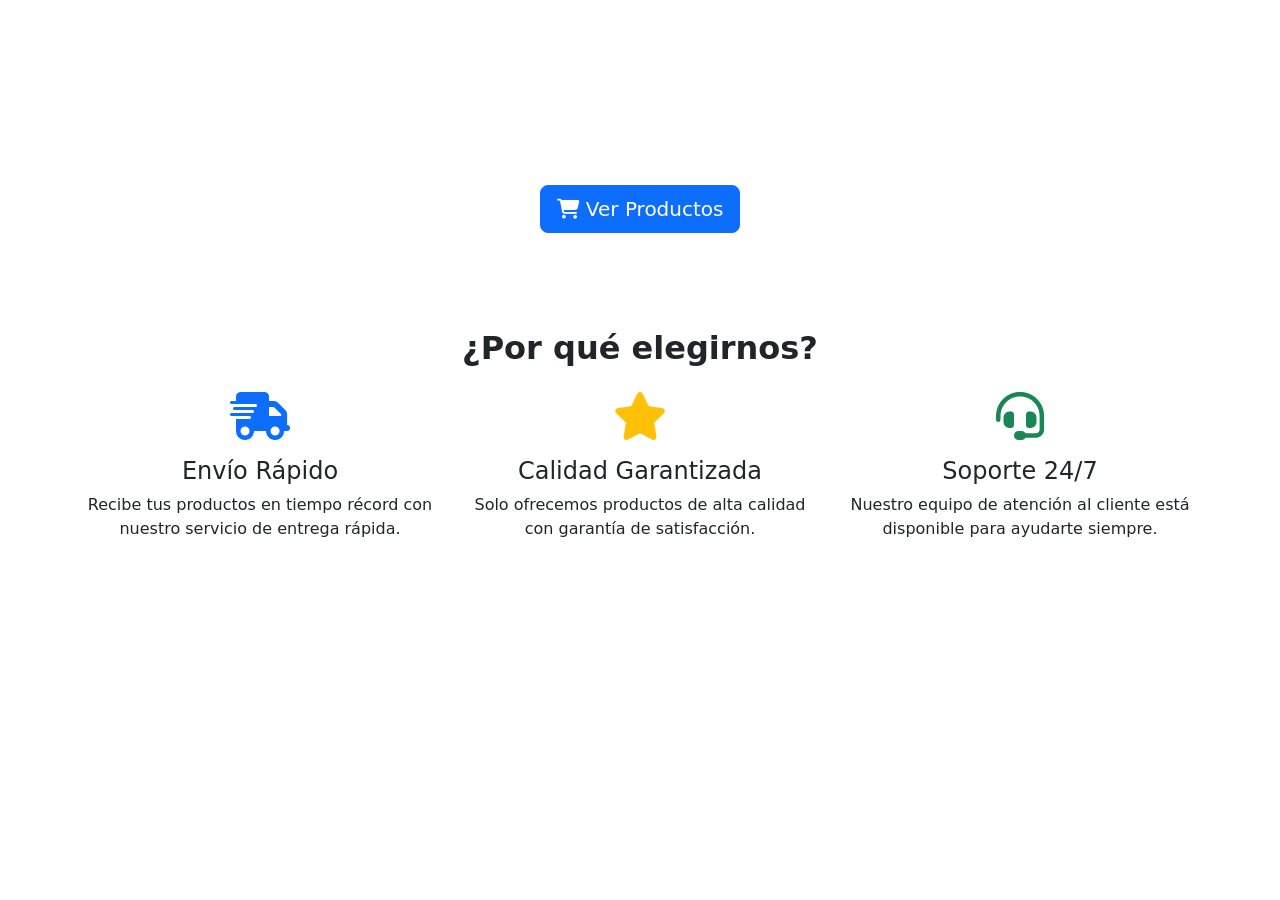
<file: src/main/resources/templates/home/index.html>
<!DOCTYPE html>
<html lang="es" xmlns:th="http://www.thymeleaf.org">
  <head>
    <meta charset="UTF-8" />
    <meta name="viewport" content="width=device-width, initial-scale=1.0" />
    <title th:text="${title} ?: 'Online Store'"></title>

    <!-- Bootstrap CSS -->
    <link
      href="https://cdn.jsdelivr.net/npm/bootstrap@5.3.0-alpha1/dist/css/bootstrap.min.css"
      rel="stylesheet"
    />

    <!-- FontAwesome para iconos -->
    <link
      rel="stylesheet"
      href="https://cdnjs.cloudflare.com/ajax/libs/font-awesome/6.4.2/css/all.min.css"
    />

    <!-- Custom CSS -->
    <link rel="stylesheet" th:href="@{/css/app.css}" />
  </head>
  <body>
    <div th:replace="~{fragments/header :: header}"></div>

    <!-- Hero Section -->
    <section class="hero text-center text-white py-5">
      <div class="container">
        <h1 class="display-4 fw-bold">Bienvenido a Online Store</h1>
        <p class="lead">Tu tienda de confianza para productos tecnológicos</p>
        <a th:href="@{/products}" class="btn btn-primary btn-lg mt-3">
          <i class="fas fa-shopping-cart"></i> Ver Productos
        </a>
      </div>
    </section>

    <!-- Features Section -->
    <section class="features text-center py-5">
      <div class="container">
        <h2 class="fw-bold">¿Por qué elegirnos?</h2>
        <div class="row mt-4">
          <div class="col-md-4">
            <i class="fas fa-shipping-fast fa-3x text-primary"></i>
            <h4 class="mt-3">Envío Rápido</h4>
            <p>
              Recibe tus productos en tiempo récord con nuestro servicio de
              entrega rápida.
            </p>
          </div>
          <div class="col-md-4">
            <i class="fas fa-star fa-3x text-warning"></i>
            <h4 class="mt-3">Calidad Garantizada</h4>
            <p>
              Solo ofrecemos productos de alta calidad con garantía de
              satisfacción.
            </p>
          </div>
          <div class="col-md-4">
            <i class="fas fa-headset fa-3x text-success"></i>
            <h4 class="mt-3">Soporte 24/7</h4>
            <p>
              Nuestro equipo de atención al cliente está disponible para
              ayudarte siempre.
            </p>
          </div>
        </div>
      </div>
    </section>

    <div th:replace="~{fragments/footer :: footer}"></div>

    <!-- Bootstrap JS -->
    <script src="https://cdn.jsdelivr.net/npm/bootstrap@5.3.0-alpha1/dist/js/bootstrap.bundle.min.js"></script>
  </body>
</html>
</file>
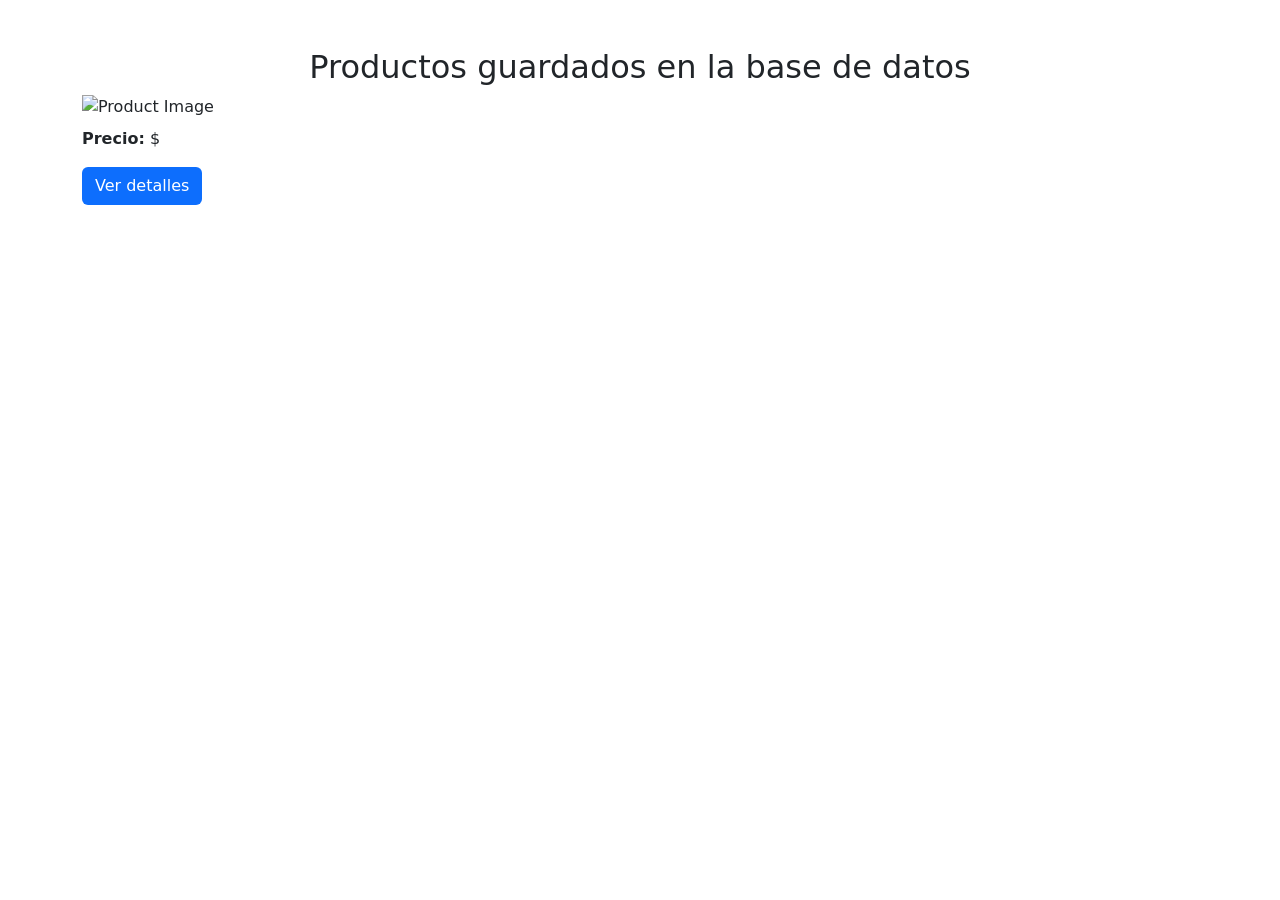
<file: src/main/resources/templates/product/index.html>
<!DOCTYPE html>
<html lang="es" xmlns:th="http://www.thymeleaf.org">
<head>
  <meta charset="UTF-8" />
  <meta name="viewport" content="width=device-width, initial-scale=1.0" />
  <title th:text="${title}"></title>
  <!-- Bootstrap CSS -->
  <link
    href="https://cdn.jsdelivr.net/npm/bootstrap@5.3.0-alpha1/dist/css/bootstrap.min.css"
    rel="stylesheet"
  />
  <!-- Custom CSS -->
  <link rel="stylesheet" th:href="@{/css/app.css}" />
</head>
<body>
  <!-- Encabezado -->
  <div th:replace="~{fragments/header :: header}"></div>

  <div class="container my-4">
    <h2 class="text-center" th:text="${subtitle}"></h2>
    <div class="products-container">
      <div th:if="${products != null and !products.isEmpty()}">
        <h2 class="text-center mt-5">Productos guardados en la base de datos</h2>
        <div class="db-products-container">
          <div class="db-product-card" th:each="product : ${products}">
            <img th:src="${product.image}" class="db-product-image" alt="Product Image" />
            <div class="db-product-info">
              <h5 th:text="${product.name}"></h5>
              <p><strong>Precio:</strong> $<span th:text="${product.price}"></span></p>
              <a th:href="@{/products/{id}(id=${product.id})}" class="btn bg-primary text-white">Ver detalles</a>
            </div>
          </div>
        </div>
      </div>

  <!-- Pie de página -->
  <div th:replace="~{fragments/footer :: footer}"></div>

</body>
</html>
</file>
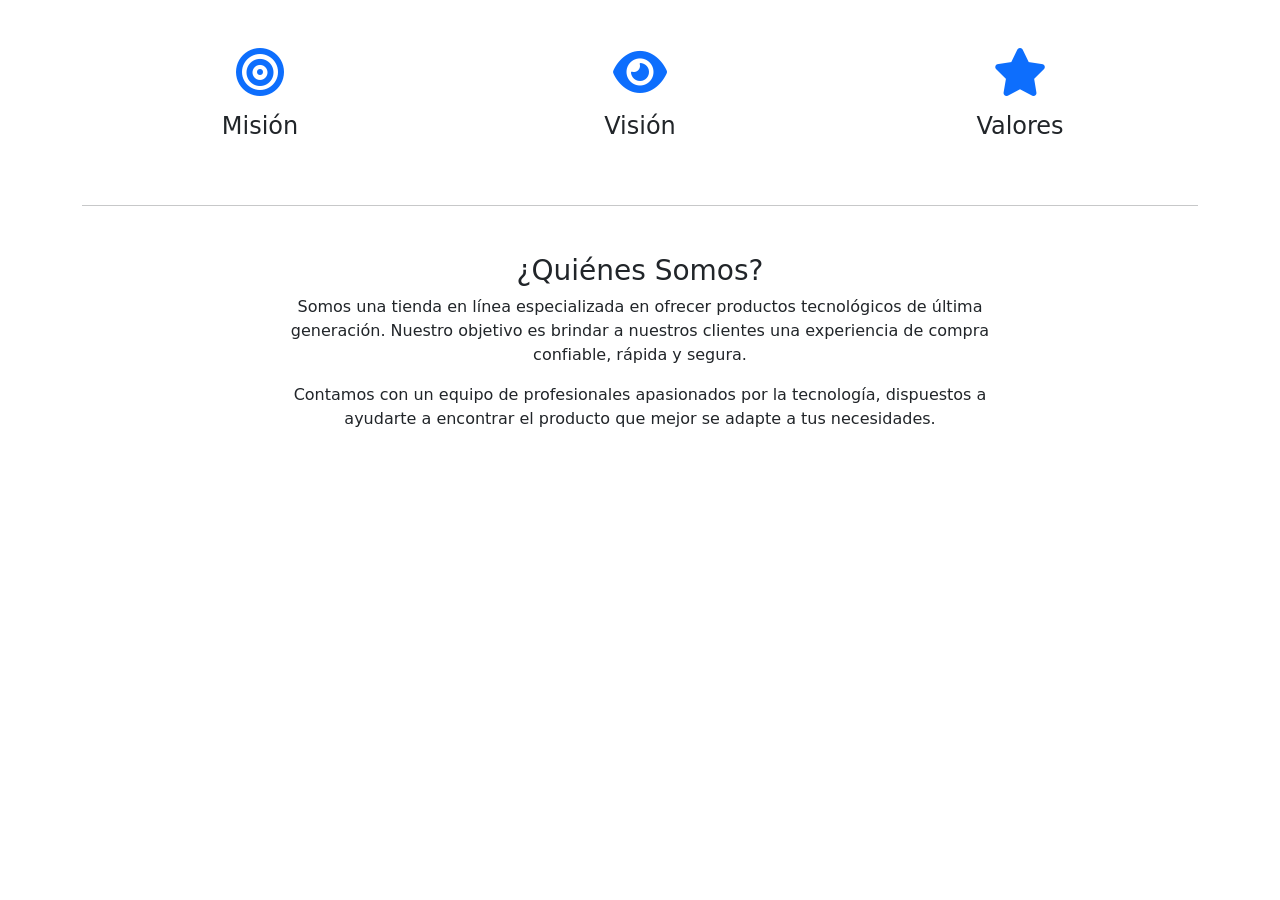
<file: src/main/resources/templates/home/about.html>
<!DOCTYPE html>
<html lang="es" xmlns:th="http://www.thymeleaf.org">
<head>
    <meta charset="UTF-8">
    <meta name="viewport" content="width=device-width, initial-scale=1.0">
    
    <title th:text="${title} ?: 'About Us'"></title>

    <!-- Bootstrap CSS -->
    <link href="https://cdn.jsdelivr.net/npm/bootstrap@5.3.0-alpha1/dist/css/bootstrap.min.css" rel="stylesheet">
    
    <!-- FontAwesome para iconos -->
    <link rel="stylesheet" href="https://cdnjs.cloudflare.com/ajax/libs/font-awesome/6.4.2/css/all.min.css">

    <!-- Custom CSS -->
    <link rel="stylesheet" th:href="@{/css/app.css}">
</head>
<body>
    <div th:replace="~{fragments/header :: header}"></div>

    <div class="container my-5">
        <h2 class="text-center mb-4" th:text="${subtitle}"></h2>
        
        <div class="row text-center">
            <div class="col-lg-4">
                <i class="fas fa-bullseye fa-3x mb-3 text-primary"></i>
                <h4>Misión</h4>
                <p th:text="${mission}"></p>
            </div>
            <div class="col-lg-4">
                <i class="fas fa-eye fa-3x mb-3 text-primary"></i>
                <h4>Visión</h4>
                <p th:text="${vision}"></p>
            </div>
            <div class="col-lg-4">
                <i class="fas fa-star fa-3x mb-3 text-primary"></i>
                <h4>Valores</h4>
                <ul class="list-unstyled">
                    <li th:each="value : ${values}" th:text="${value}"></li>
                </ul>
            </div>
        </div>

        <hr class="my-5">
        <div class="row justify-content-center text-center">
         <div class="col-lg-8">
             <h3>¿Quiénes Somos?</h3>
             <p>
                 Somos una tienda en línea especializada en ofrecer productos tecnológicos de última generación. 
                 Nuestro objetivo es brindar a nuestros clientes una experiencia de compra confiable, rápida y segura.
             </p>
             <p>
                 Contamos con un equipo de profesionales apasionados por la tecnología, dispuestos a ayudarte a encontrar 
                 el producto que mejor se adapte a tus necesidades.
             </p>
         </div>
     </div>
   </div>
</section>

<div th:replace="~{fragments/footer :: footer}"></div>
</body>
</html>
</file>
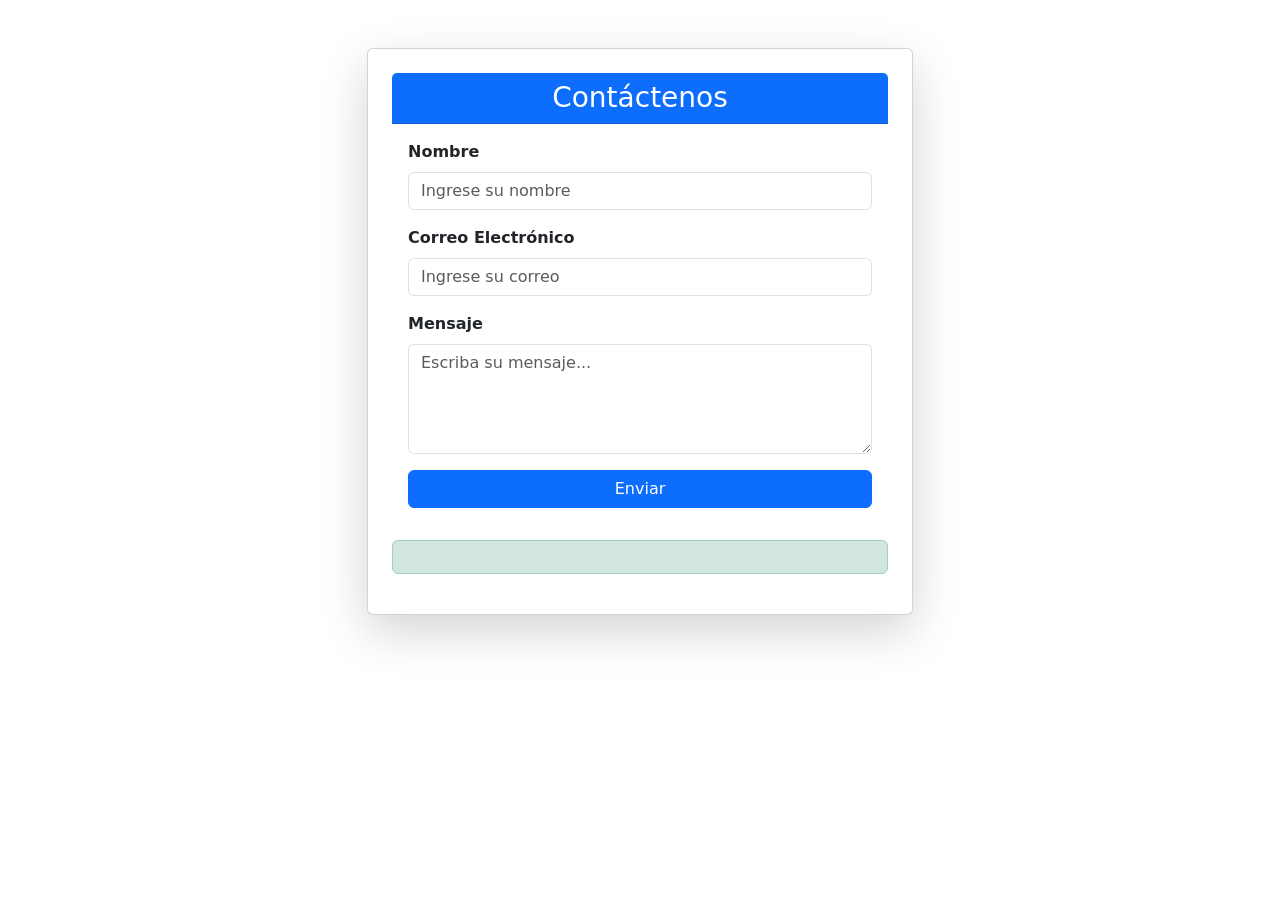
<file: src/main/resources/templates/home/contact.html>
<!DOCTYPE html>
<html lang="es" xmlns:th="http://www.thymeleaf.org">
  <head>
    <meta charset="UTF-8" />
    <meta name="viewport" content="width=device-width, initial-scale=1.0" />
    <title th:text="${title}"></title>
    <link
      href="https://cdn.jsdelivr.net/npm/bootstrap@5.3.0-alpha1/dist/css/bootstrap.min.css"
      rel="stylesheet"
    />
    <link rel="stylesheet" th:href="@{/css/app.css}" />
  </head>
  <body>
    <div th:replace="~{fragments/header :: header}"></div>

    <div class="container my-5">
      <div class="row justify-content-center">
        <div class="col-md-6">
          <div class="card shadow-lg p-4">
            <div class="card-header text-center bg-primary text-white">
              <h3 class="mb-0">Contáctenos</h3>
            </div>
            <div class="card-body">
              <form th:action="@{/contact/submit}" method="post">
                <div class="mb-3">
                  <label for="name" class="form-label fw-bold">Nombre</label>
                  <input
                    type="text"
                    id="name"
                    name="name"
                    class="form-control"
                    placeholder="Ingrese su nombre"
                    required
                  />
                </div>
                <div class="mb-3">
                  <label for="email" class="form-label fw-bold"
                    >Correo Electrónico</label
                  >
                  <input
                    type="email"
                    id="email"
                    name="email"
                    class="form-control"
                    placeholder="Ingrese su correo"
                    required
                  />
                </div>
                <div class="mb-3">
                  <label for="message" class="form-label fw-bold"
                    >Mensaje</label
                  >
                  <textarea
                    id="message"
                    name="message"
                    class="form-control"
                    rows="4"
                    placeholder="Escriba su mensaje..."
                    required
                  ></textarea>
                </div>
                <div class="d-grid">
                  <button type="submit" class="btn btn-primary">
                    <i class="fas fa-paper-plane"></i> Enviar
                  </button>
                </div>
              </form>
            </div>
            <div
              th:if="${confirmation}"
              class="alert alert-success mt-3"
              th:text="${confirmation}"
            ></div>
          </div>
        </div>
      </div>
    </div>

    <div th:replace="~{fragments/footer :: footer}"></div>
  </body>
</html>
</file>
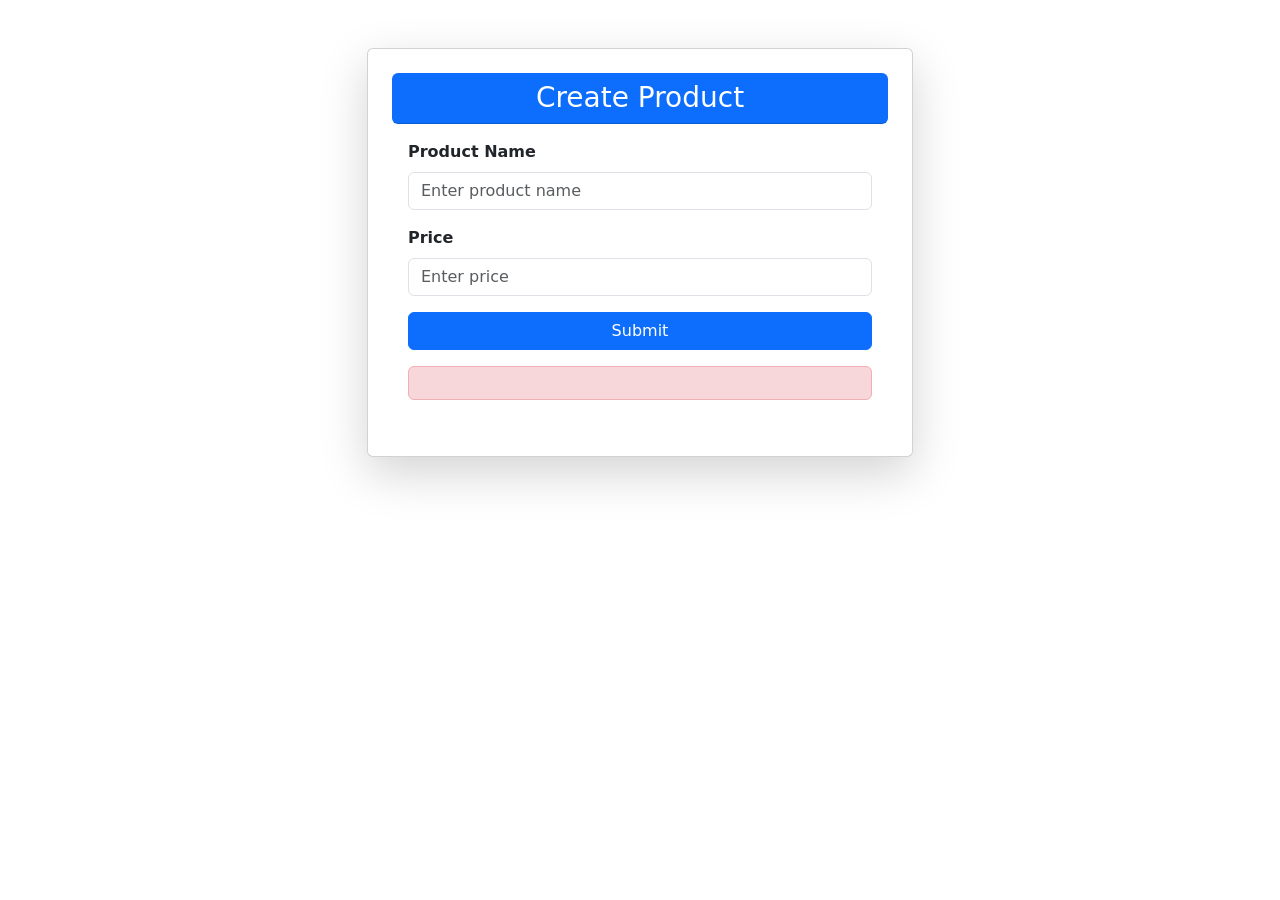
<file: src/main/resources/templates/product/create.html>
<!DOCTYPE html>
<html lang="es" xmlns:th="http://www.thymeleaf.org">
  <head>
    <meta charset="UTF-8" />
    <meta name="viewport" content="width=device-width, initial-scale=1.0" />
    <title>Create Product</title>
    <link
      href="https://cdn.jsdelivr.net/npm/bootstrap@5.3.0-alpha1/dist/css/bootstrap.min.css"
      rel="stylesheet"
    />
    <link rel="stylesheet" th:href="@{/css/app.css}" />

    <script>
      document.addEventListener("DOMContentLoaded", function () {
        let successMessage = document.getElementById("successMessage");
        if (successMessage) {
          alert(successMessage.innerText);
        }
      });
    </script>
  </head>
  <body>
    <div th:replace="~{fragments/header :: header}"></div>

    <div class="container my-5">
      <div class="row justify-content-center">
        <div class="col-md-6">
          <div class="card shadow-lg p-4">
            <div class="card-header text-center bg-primary text-white rounded">
              <h3 class="mb-0">Create Product</h3>
            </div>
            <div class="card-body">
              <form
                th:action="@{/products/save}"
                method="post"
                th:object="${productForm}"
              >
                <div class="mb-3">
                  <label for="name" class="form-label fw-bold"
                    >Product Name</label
                  >
                  <input
                    type="text"
                    id="name"
                    name="name"
                    class="form-control"
                    placeholder="Enter product name"
                    required
                  />
                </div>
                <div class="mb-3">
                  <label for="price" class="form-label fw-bold">Price</label>
                  <input
                    type="number"
                    id="price"
                    name="price"
                    class="form-control"
                    placeholder="Enter price"
                    required
                    min="1"
                  />
                </div>
                <div class="d-grid">
                  <button type="submit" class="btn btn-primary">
                    <i class="fas fa-paper-plane"></i> Submit
                  </button>
                </div>
              </form>

              <div
                th:if="${errorMessage}"
                class="alert alert-danger mt-3"
                th:text="${errorMessage}"
              ></div>

              <div
                th:if="${successMessage}"
                id="successMessage"
                th:text="${successMessage}"
                style="display: none"
              ></div>
            </div>
          </div>
        </div>
      </div>
    </div>

    <div th:replace="~{fragments/footer :: footer}"></div>
  </body>
</html>
</file>
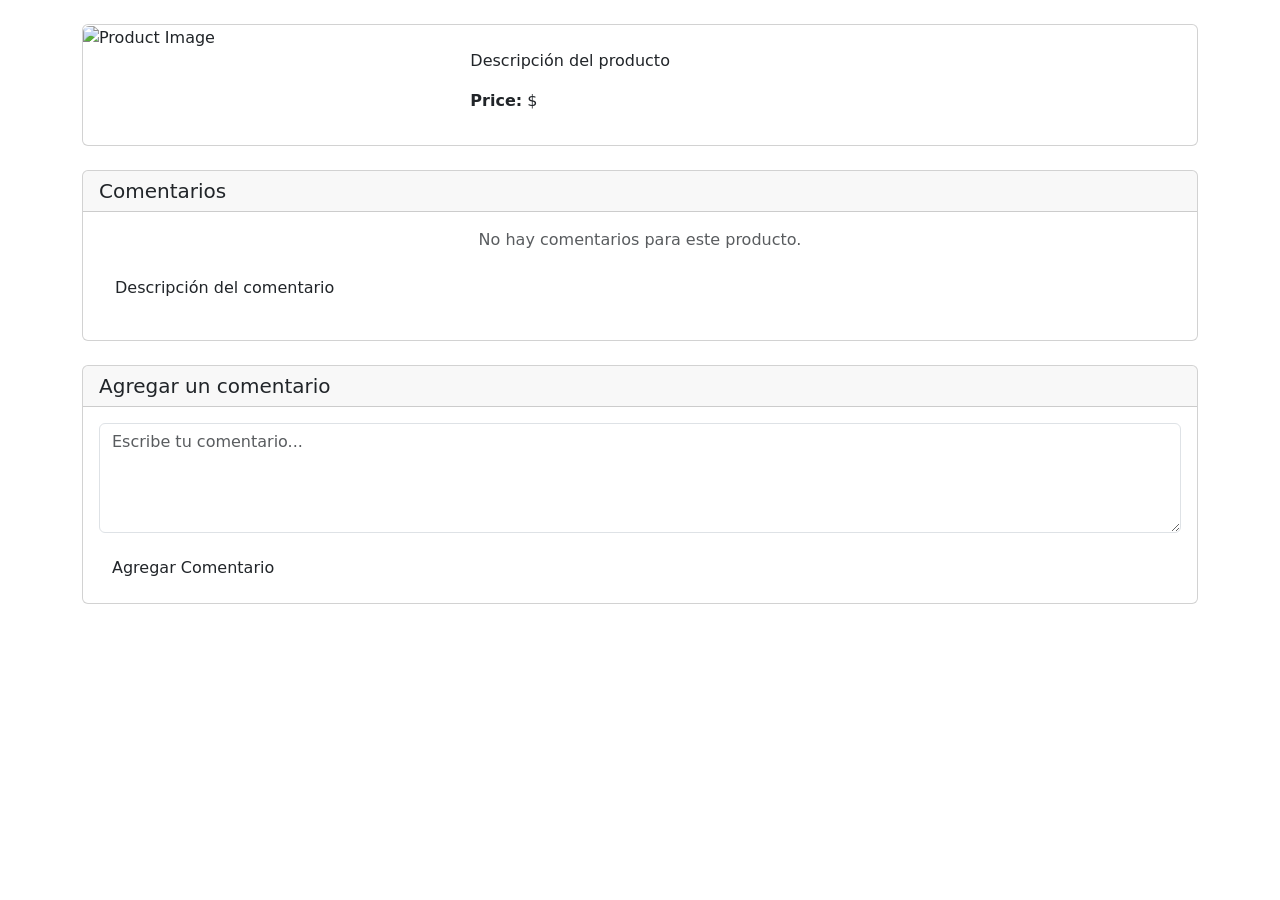
<file: src/main/resources/templates/product/show.html>
<!DOCTYPE html>
<html lang="es" xmlns:th="http://www.thymeleaf.org">
  <head>
    <meta charset="UTF-8" />
    <meta name="viewport" content="width=device-width, initial-scale=1.0" />
    <title th:text="${title}"></title>

    <!-- Bootstrap CSS -->
    <link
      href="https://cdn.jsdelivr.net/npm/bootstrap@5.3.0-alpha1/dist/css/bootstrap.min.css"
      rel="stylesheet"
    />

    <!-- Custom CSS -->
    <link rel="stylesheet" th:href="@{/css/app.css}" />
  </head>
  <body>
    <div th:replace="~{fragments/header :: header}"></div>

    <div class="container my-4">
      <div class="card mb-4">
        <div class="row g-0">
          <div class="col-md-4">
            <img th:src="${product.image}" class="img-fluid rounded-start" alt="Product Image" />
          </div>
          <div class="col-md-8">
            <div class="card-body">
              <h5
                class="card-title"
                th:text="${product.name}"
                th:style="${price > 100} ? 'color: red;' : 'color: inherit;'"
              ></h5>
              <p class="card-text" th:text="${product.description}">Descripción del producto</p>
              <p>
                <strong>Price:</strong> $<span th:text="${product.price}"></span>
              </p>
            </div>
          </div>
        </div>
      </div>

<div class="comments-section">
  <div class="card mb-4">
    <div class="card-header">
      <h5 class="mb-0">Comentarios</h5>
    </div>
    <div class="card-body">
      <div th:if="${#lists.isEmpty(comments)}">
        <p class="text-muted text-center">No hay comentarios para este producto.</p>
      </div>
      <ul class="list-group list-group-flush" th:if="${!#lists.isEmpty(comments)}">
        <li class="list-group-item" th:each="comment : ${comments}">
          <p th:text="${comment.description}">Descripción del comentario</p>
        </li>
      </ul>
    </div>
  </div>

  <div class="card">
    <div class="card-header">
      <h5 class="mb-0">Agregar un comentario</h5>
    </div>
    <div class="card-body comment-form">
      <form th:action="@{/products/{id}/comments(id=${product.id})}" method="post">
        <div class="mb-3">
          <textarea
            class="form-control"
            name="description"
            rows="4"
            placeholder="Escribe tu comentario..."
            required
          ></textarea>
        </div>
        <button type="submit" class="btn btn-submit">Agregar Comentario</button>
      </form>
    </div>
  </div>
</div>

    <div th:replace="~{fragments/footer :: footer}"></div>
  </body>
</html>
</file>
